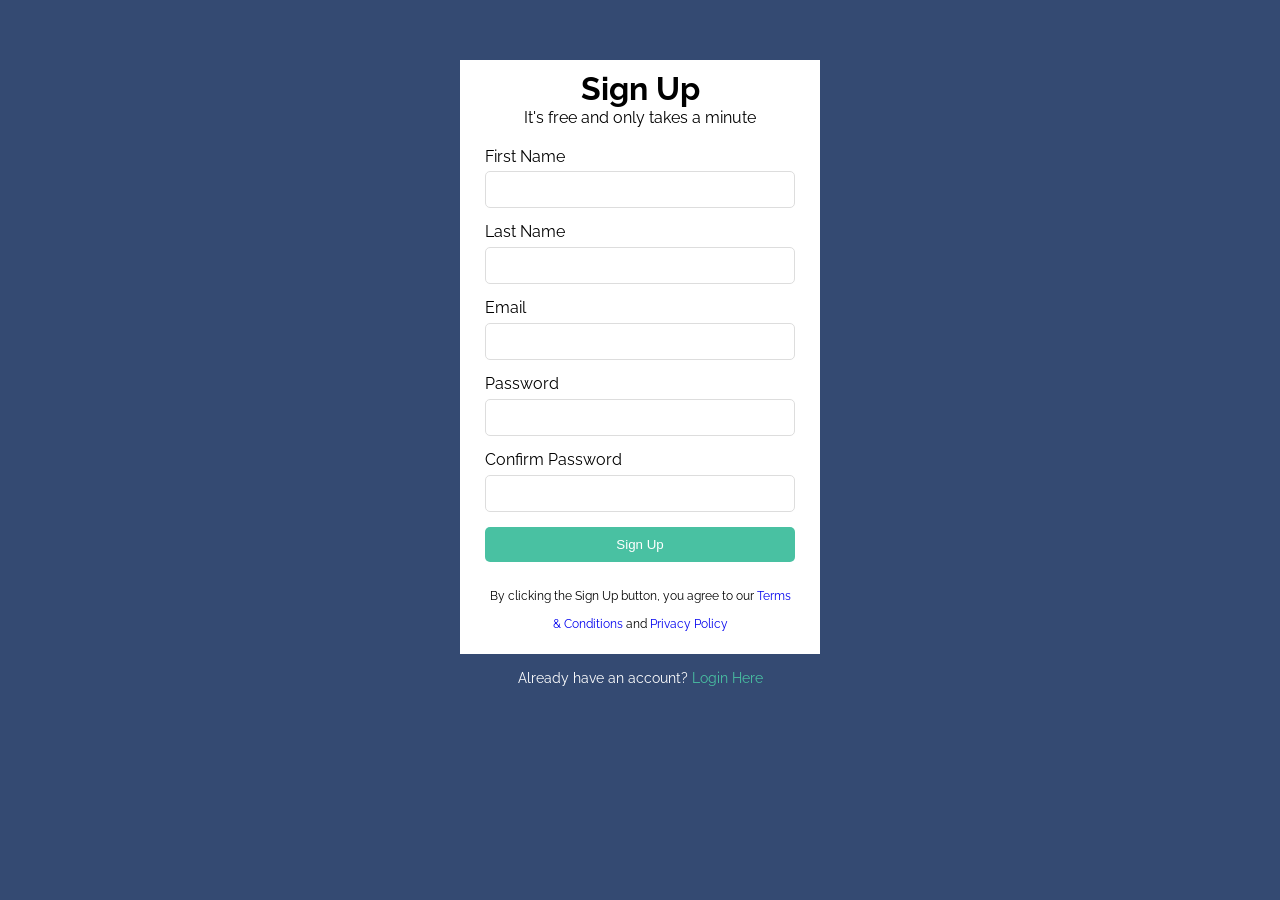
<file: index.html>
<!DOCTYPE html>
<html lang="en">
  <head>
    <meta charset="UTF-8" />
    <meta name="viewport" content="width=device-width, initial-scale=1.0" />
    <meta http-equiv="X-UA-Compatible" content="ie=edge" />
    <title>Form Styling</title>
    <link
      href="https://fonts.googleapis.com/css?family=Raleway"
      rel="stylesheet"
    />
    <style>
      * {
        box-sizing: border-box;
        padding: 0;
        margin: 0;
        /* 
        -May want to add "border-box for "box-sizing so padding does not affect width
        -Reset margin and padding 
       */
      }

      body {
        background: #344a72;
        font-family: "Raleway", sans-serif;
        line-height: 1.8em;

        /* 
          -Background color is #344a72
        */
      }

      a {
        text-decoration: none;
        /* 
        Underlined links are ugly :)
       */
      }

      #container {
        max-width: 400px;
        margin: 40px auto;
        padding: 20px;
        /* 
        -Remember, margin: auto on left and right will center a block element 
        -I would also set a "max-width" for responsiveness
        -May want to add some padding
        */
      }

      .form-wrap {
        background: #fff;
        padding: 15px 25px;

        /* 
          This is the white area around the form and heading, etc
        */
      }

      .form-wrap h1,
      .form-wrap p {
        text-align: center;
        /* padding-bottom: 10px; */
        /* 
          May want to center these
        */
      }

      .form-wrap .form-group {
        margin-top: 10px;
        /* 
          Each label, input is wrapped in .form-group
        */
      }

      .form-wrap .form-group label {
        display: block;
        /* 
          Label should be turned into a block element
        */
      }

      .form-wrap .form-group input {
        width: 100%;
        padding: 10px;
        border: #ddd 1px solid;
        border-radius: 5px;
        /* 
          Inputs should reach accross the .form-wrap 100% and have some padding
        */
      }

      .form-wrap button {
        width: 100%;
        padding: 10px;
        display: block;
        background: #49c1a2;
        border: none;
        margin-top: 15px;
        border-radius: 5px;
        color: #fff;
        cursor: pointer;
        /* 
          Button should wrap accross 100% and display as block
          Background color for button is #49c1a2
        */
      }

      .form-wrap button:hover {
        background: #37a08e;
        /* 
          Hover background color for button is #37a08e
        */
      }

      .form-wrap .bottom-text {
        font-size: 12px;
        margin-top: 20px;
        /* 
          Bottom text is smaller
        */
      }

      footer {
        text-align: center;
        font-size: 14px;
        color: #fff;
        margin-top: 10px;
        /* 
        Should be centered
       */
      }

      footer a {
        color: #49c1a2;
        /* 
          Footer link color is #49c1a2
        */
      }
    </style>
  </head>
  <body>
    <div id="container">
      <div class="form-wrap">
        <h1>Sign Up</h1>
        <p>It's free and only takes a minute</p>
        <form>
          <div class="form-group">
            <label for="first-name">First Name</label>
            <input type="text" name="firstName" id="first-name" />
          </div>
          <div class="form-group">
            <label for="last-name">Last Name</label>
            <input type="text" name="lastName" id="last-name" />
          </div>
          <div class="form-group">
            <label for="email">Email</label>
            <input type="email" name="email" id="email" />
          </div>
          <div class="form-group">
            <label for="password">Password</label>
            <input type="password" name="password" id="password" />
          </div>
          <div class="form-group">
            <label for="password2">Confirm Password</label>
            <input type="password" name="pasword2" id="password2" />
          </div>
          <button type="submit" class="btn">Sign Up</button>
          <p class="bottom-text">
            By clicking the Sign Up button, you agree to our
            <a href="#">Terms & Conditions</a> and
            <a href="#">Privacy Policy</a>
          </p>
        </form>
      </div>
      <footer>
        <p>Already have an account? <a href="#">Login Here</a></p>
      </footer>
    </div>
  </body>
</html>
</file>
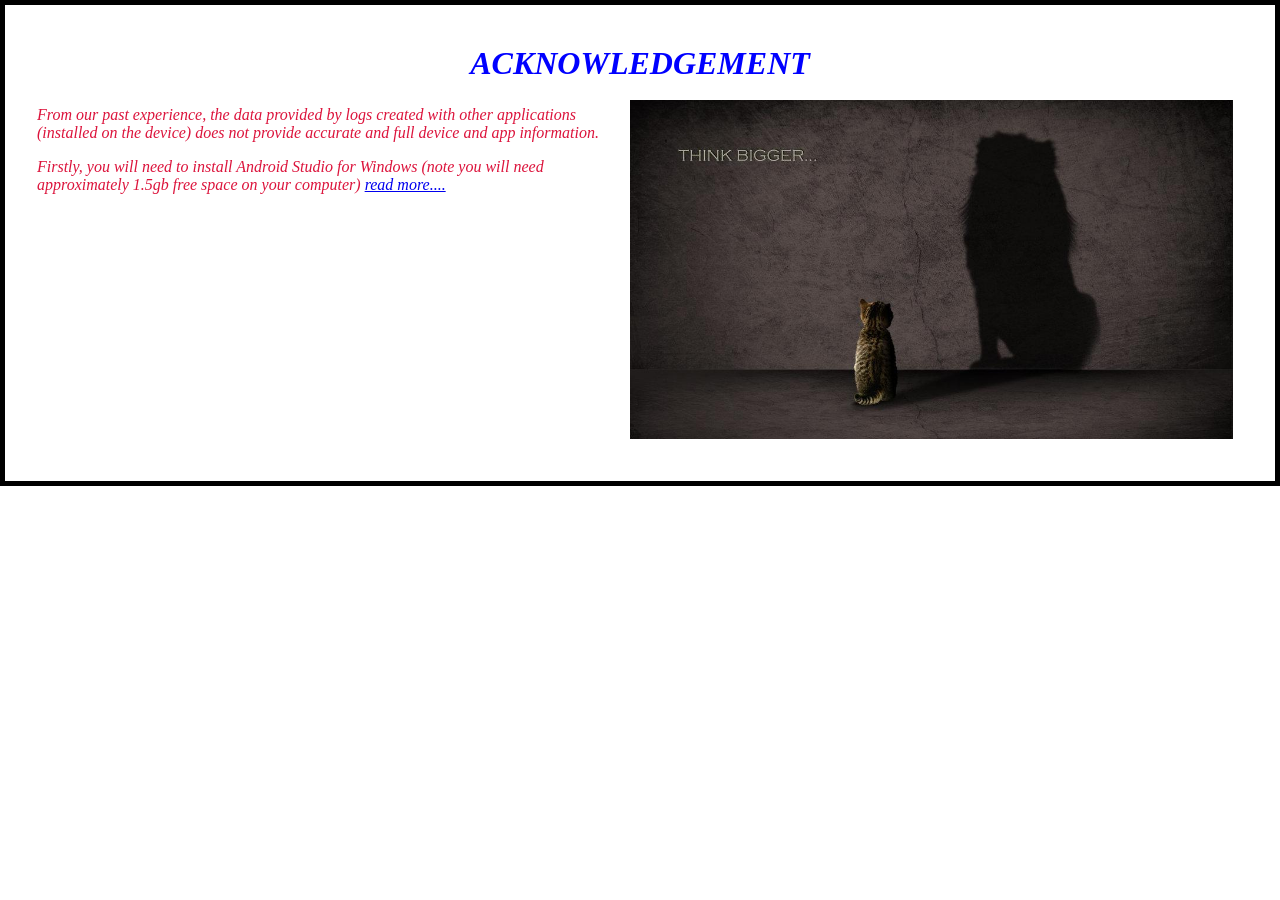
<file: index_old.html>
<!doctype html>
<html>

<head>
    <meta charset="utf-8">
    <meta http-equiv="X-UA-Compatible" content="IE=10" />
    <title>Book with Stylesheet</title>
    <link href="file.css" rel="stylesheet"> </head>
<link rel="shortcut icon" href="img/favicon.ico" type="image/x-icon" />

<body>
    <h1>ACKNOWLEDGEMENT</h1>
    <div class="clearfix"> <img src="img/think.jpeg" alt "Stylesheet Book">
        <p>From our past experience, the data provided by logs created with other applications (installed on the device) does not provide accurate and full device and app information.</p>
        <p>Firstly, you will need to install Android Studio for Windows (note you will need approximately 1.5gb free space on your computer) <a href="#">read more....</a> </p>
    </div>
</body>

</html>
</file>
<file: file.css>
body{
	font-family: "Times New Roman", sans-serif;
    font-style: italic;
    color: crimson;
    font-size: 100%;
    margin: 0px auto;
    border: 5px solid black;
    border-top: 5px solid black;
    padding: 2em;
    }

h1{
	margin: 0;
    color: blue;
    font-size: 200%;
    padding: .25em;
    text-align: center;
}

img{    
    float:right;
    width: 50%;
    padding: 10px;
    margin: auto;        
}

.clearfix{    
    overflow: hidden;    
}

/*p{
	font-family: verdana;
	font-size: 20px;
}*/
</file>
